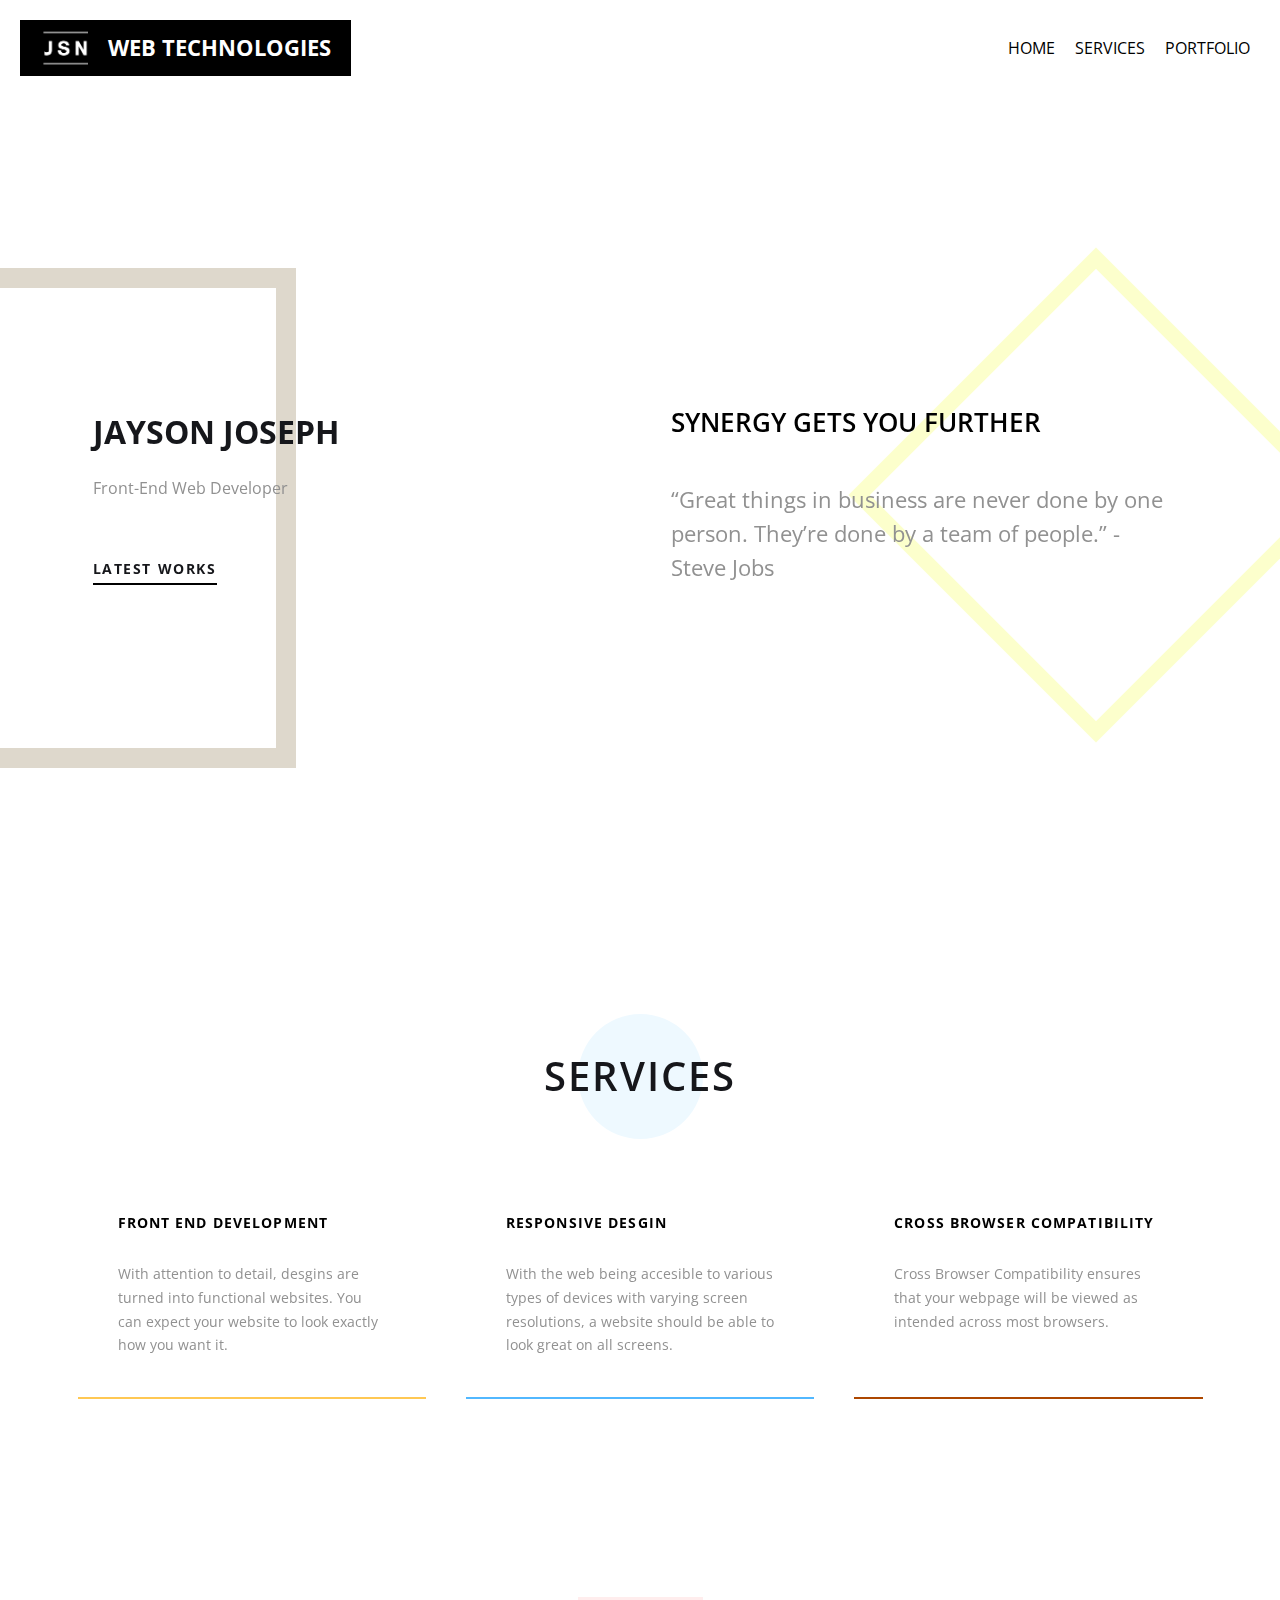
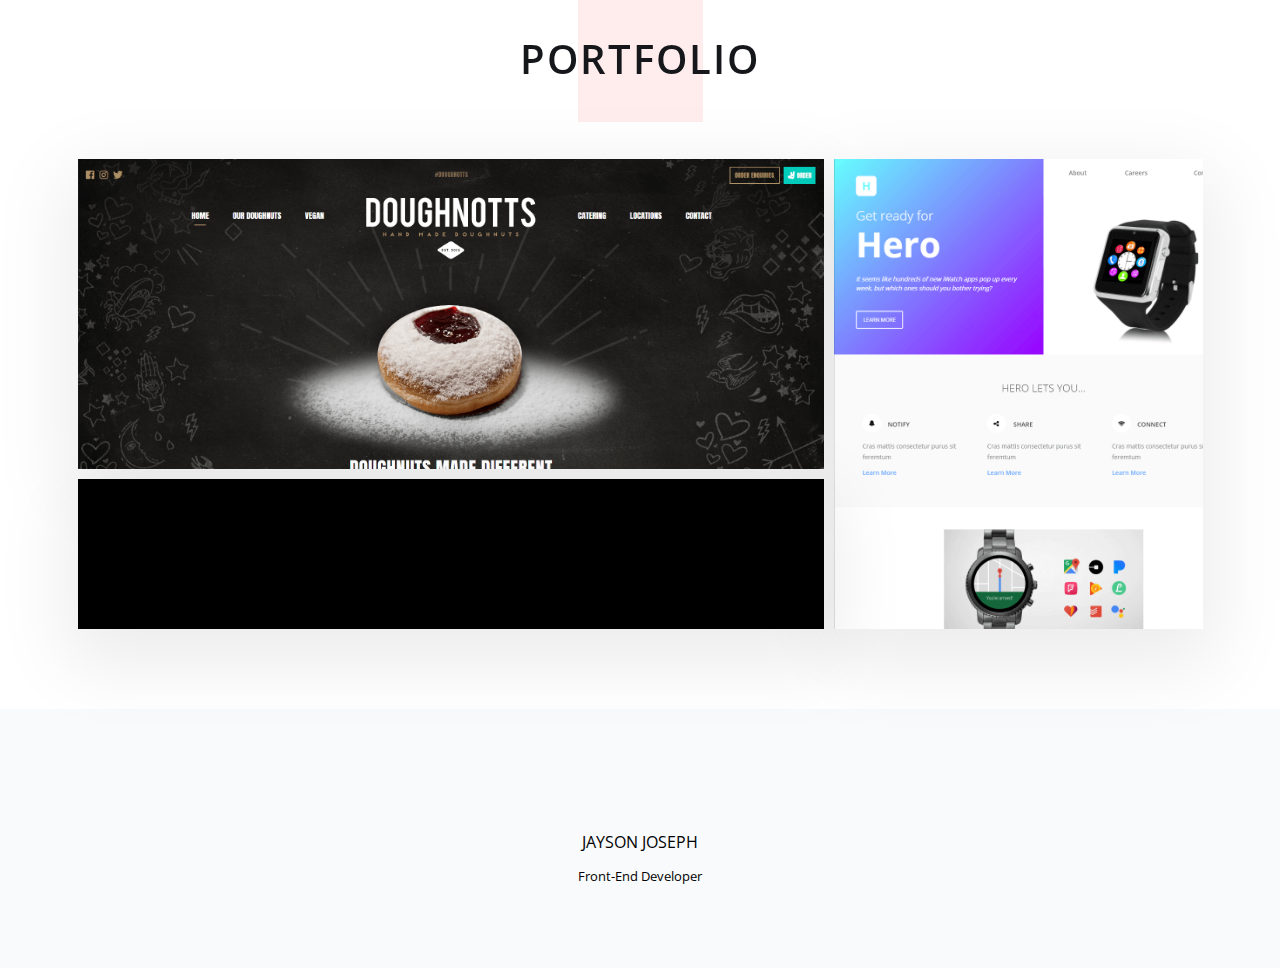
<file: index.html>
<!DOCTYPE html>
<html lang='en'>
  <head>
    <title>Jayson Joseph - Frontend Developer | JSN Web Technologies</title>
    <meta charset='UTF-8'/>
    <meta name='viewport' content='width=device-width, user-scalable=no'>
    <!--Open Graph data-->
    <meta property='og:title' content='JSN Web Technologies'>
    <meta property='og:type' content='website'>
    <meta property='og:url' content='https://jsnweb.com/'>
    <meta property='og:image' content='https://jsnweb.com/imgs/jsn-logo.png'>
    <meta property='og:image:type' content='image/png'>
    <meta property='og:image:width' content='500'>
    <meta property='og:image:height' content='500'>
    <meta property='og:description' content='Innovative web solutions for your business or company'>
    <meta property="og:site_name" content='https://jsnweb.com/'>
    <!--Stylesheet and fonts-->
    <link rel="stylesheet" href="https://use.fontawesome.com/releases/v5.3.1/css/all.css" integrity="sha384-mzrmE5qonljUremFsqc01SB46JvROS7bZs3IO2EmfFsd15uHvIt+Y8vEf7N7fWAU" crossorigin="anonymous">
    <link rel='stylesheet' type='text/css' href='css/style.css'>
    <!--Favicon-->
    <link rel="apple-touch-icon-precomposed" sizes="57x57" href="https://jsnweb.com/imgs/favicon/apple-touch-icon-57x57.png" />
    <link rel="apple-touch-icon-precomposed" sizes="114x114" href="https://jsnweb.com/imgs/favicon/apple-touch-icon-114x114.png" />
    <link rel="apple-touch-icon-precomposed" sizes="72x72" href="https://jsnweb.com/imgs/favicon/apple-touch-icon-72x72.png" />
    <link rel="apple-touch-icon-precomposed" sizes="144x144" href="https://jsnweb.com/imgs/favicon/apple-touch-icon-144x144.png" />
    <link rel="apple-touch-icon-precomposed" sizes="60x60" href="https://jsnweb.com/imgs/favicon/apple-touch-icon-60x60.png" />
    <link rel="apple-touch-icon-precomposed" sizes="120x120" href="https://jsnweb.com/imgs/favicon/apple-touch-icon-120x120.png" />
    <link rel="apple-touch-icon-precomposed" sizes="76x76" href="https://jsnweb.com/imgs/favicon/apple-touch-icon-76x76.png" />
    <link rel="apple-touch-icon-precomposed" sizes="152x152" href="https://jsnweb.com/imgs/favicon/apple-touch-icon-152x152.png" />
    <link rel="shortcut icon" type="image/png" href="https://jsnweb.com/imgs/favicon/favicon-196x196.png" sizes="196x196" />
    <link rel="shortcut icon" type="image/png" href="https://jsnweb.com/imgs/favicon/favicon-96x96.png" sizes="96x96" />
    <link rel="shortcut icon" type="image/png" href="https://jsnweb.com/imgs/favicon/favicon-32x32.png" sizes="32x32" />
    <link rel="shortcut icon" type="image/png" href="https://jsnweb.com/imgs/favicon/favicon-16x16.png" sizes="16x16" />
    <link rel="shortcut icon" type="image/png" href="https://jsnweb.com/imgs/favicon/favicon-128.png" sizes="128x128" />
    <meta name="application-name" content="JSN Web Technologies"/>
    <meta name="msapplication-TileColor" content="#000000" />
    <meta name="msapplication-TileImage" content="https://jsnweb.com/imgs/favicon/mstile-144x144.png" />
    <meta name="msapplication-square70x70logo" content="https://jsnweb.com/imgs/favicon/mstile-70x70.png" />
    <meta name="msapplication-square150x150logo" content="https://jsnweb.com/imgs/favicon/mstile-150x150.png" />
    <meta name="msapplication-wide310x150logo" content="https://jsnweb.com/imgs/favicon/mstile-310x150.png" />
    <meta name="msapplication-square310x310logo" content="https://jsnweb.com/imgs/favicon/mstile-310x310.png" />
  </head>
  <body>
    <header>
      <div class='logo'>
        <a href='index.html'></a>
        <a href='index.html' class='name'>
          Web Technologies
        </a>
      </div>
      <div class='header-menu'>
        <a href='#'>Home</a>
        <a href='#services'>Services</a>
        <a href='#portfolio'>Portfolio</a>
        <!--<a href='#experience'>Experience</a>
        <a href='#blog'>Blog</a>
        <a href='#testimonials'>Testimonials</a>-->
      </div>
      <div class='menu-btn'>
        <i class="fas fa-bars"></i>
      </div>
    </header>
    <div class='mobile-menu'>
      <a href='#'>Home</a>
      <a href='#services'>Services</a>
      <a href='#portfolio'>Portfolio</a>
      <!--<a href='#experience'>Experience</a>
      <a href='#blog'>Blog</a>
      <a href='#testimonials'>Testimonials</a>-->
    </div>
    <div class='mob-menu-underlay'></div>
    <section id='top'>
      <div class='container'>
        <div class='info'>
          <div class='style-rectangle'></div>
          <h1>Jayson Joseph</h1>
          <p>Front-End Web Developer</p>
          <a href='#portfolio'>Latest Works</a>
        </div>
        <div class='img'>
          <div class="style-rectangle"></div>
          <div class='quote'>
            <h1>Synergy gets you further</h1>
            <p>
              “Great things in business are never done by one person. They’re done by a team of people.” - Steve Jobs
            </p>
          </div>
        </div>
      </div>
    </section>
    <section id='services'>
      <div class='container'>
        <div class='title'>
          <div class='circle'></div>
          <h2>Services</h2>
        </div>
        <div class='services-container'>
          <div class='service blue'>
            <i class="fas fa-code"></i>
            <!-- <i class="fas fa-trophy"></i> -->
            <h4>Front End Development</h4>
            <p>With attention to detail, desgins are turned into functional websites. You can expect your website to look exactly how you want it.</p>
          </div>
          <div class='service red'>
            <!-- <i class="fas fa-plane"></i> -->
            <i class="fas fa-tablet-alt"></i>
            <h4>Responsive Desgin</h4>
            <p>With the web being accesible to various types of devices with varying screen resolutions, a website should be able to look great on all screens.</p>
          </div>
          <div class='service yellow'>
            <!-- <i class="fas fa-money-check-alt"></i> -->
            <i class="fas fa-globe"></i>
            <!-- <i class="fas fa-desktop"></i> -->
            <!-- <i class="fab fa-firefox"></i> -->
            <h4>Cross Browser Compatibility</h4>
            <p>Cross Browser Compatibility ensures that your webpage will be viewed as intended across most browsers.</p>
          </div>
        </div>
      </div>
    </section>
    <section id='portfolio'>
      <div class='container'>
        <div class='title'>
          <div class='sqaure'></div>
          <h2>Portfolio</h2>
        </div>
        <div class='portfolio-container'>
          <a href='portfolio/doughnotts-preview.html' class='box image1'>
            <div class='image'>
              <div class='hover-bg'>
                <div class='title'>
                  <div class='panel-text'>Doughnotts</div>
                </div>
              </div>
            </div>
          </a>
          <a href='portfolio/hero-preview.html' class='box image2'>
            <div class='image'>
              <div class='hover-bg'>
                <div class='title'>
                  <div class='panel-text'>Hero</div>
                </div>
              </div>
            </div>
          </a>
          <a href='#' class='box image3'>
            <div class='image'>
              <div class='hover-bg'>
                <div class='title'>
                  <div class='panel-text'>(Coming Soon)</div>
                </div>
              </div>
            </div>
          </a>
          <a href='#' class='box image4'>
            <div class='image'>
              <div class='hover-bg'>
                <div class='title'>
                  <div class='panel-text'>Ecommerce</div>
                </div>
              </div>
            </div>
          </a>
          <a href='#' class='box image5'>
            <div class='image'>
              <div class='hover-bg'>
                <div class='title'>
                  <div class='panel-text'>Ecommerce</div>
                </div>
              </div>
            </div>
          </a>
          <a href='#' class='box image6'>
            <div class='image'>
              <div class='hover-bg'>
                <div class='title'>
                  <div class='panel-text'>Ecommerce</div>
                </div>
              </div>
            </div>
          </a>
          <a href='#' class='box image7'>
            <div class='image'>
              <div class='hover-bg'>
                <div class='title'>
                  <div class='panel-text'>Ecommerce</div>
                </div>
              </div>
            </div>
          </a>
        </div>
      </div>
    </section>
    <section id='experience-section'>
      <div class='container'>
        <div class='large-title'>
          Experience
        </div>
        <div class='experience-container'>
          <div class='large-icons'>
            <div class='square'>
              <div class='blue-box'>
                Experience
              </div>
            </div>
            <div class='circle'>
              <div class='white-box'>
                Awards
              </div>
            </div>
            <div class='triangle'>
              <div class='triangle-box'>
                <div class='text'>Work</div>
              </div>
            </div>
          </div>
          <div class='info'>
            <div class='info-box'>
              <h4>Graphic Artist - Devserweb</h4>
              <span class='date'>June 2012 - July 2013</span>
              <p>Lorem ipsum dolor sit amet, consectetur adipisicing elit, sed do eiusmod tempor incididunt ut labore et dolore magna aliqua.</p>
            </div>
            <div class='info-box'>
              <h4>Senior Graphic Artist - Lulami & Tech</h4>
              <span class='date'>June 2012 - July 2013</span>
              <p>Lorem ipsum dolor sit amet, consectetur adipisicing elit, sed do eiusmod tempor incididunt ut labore et dolore magna aliqua.</p>
            </div>
            <div class='info-box'>
              <h4>UX Engineer</h4>
              <span class='date'>June 2012 - July 2013</span>
              <p>Lorem ipsum dolor sit amet, consectetur adipisicing elit, sed do eiusmod tempor incididunt ut labore et dolore magna aliqua.</p>
            </div>
          </div>
        </div>
      </div>
    </section>
    <section id='blog'>
      <div class='container'>
        <div class='title'>
          <h1>Blog</h1>
        </div>
        <div class='blog-container'>
          <a href='blog/#' class='post'>
            <div class='post-img' style='background: url("https://jelvix.com/images/blog/5a186830155ab.jpg");'></div>
            <div class='details'>
              <h4>JS Frameworks</h4>
              <p>Lorem ipsum dolor sit amet, consectetur adipisicing elit, sed do eiusmod tempor incididunt ut labore et dolore magna aliqua. Ut enim ad minim veniam, quis nostrud exercitation ullamco laboris nisi ut aliquip ex ea commodo consequat.
                 Duis aute irure dolor in reprehenderit in voluptate velit esse cillum dolore eu fugiat nulla pariatur. Excepteur sint occaecat cupidatat non proident, sunt in culpa qui officia deserunt mollit anim id est laborum.
              </p>
              <p>Lorem ipsum dolor sit amet, consectetur adipisicing elit, sed do eiusmod tempor incididunt ut labore et dolore magna aliqua. Ut enim ad minim veniam, quis nostrud exercitation ullamco laboris nisi ut aliquip ex ea commodo consequat.
                 Duis aute irure dolor in reprehenderit in voluptate velit esse cillum dolore eu fugiat nulla pariatur. Excepteur sint occaecat cupidatat non proident, sunt in culpa qui officia deserunt mollit anim id est laborum.
              </p>
              <!--<a href='#'></a>-->
            </div>
            <div class='read-more'>
              <div class='button'>
                Read More
              </div>
            </div>
          </a>
          <a href='blog/#' class='post'>
            <div class='post-img' style='background: url("https://jelvix.com/images/blog/5a186830155ab.jpg");'></div>
            <div class='details'>
              <h4>JS Frameworks</h4>
              <p>Lorem ipsum dolor sit amet, consectetur adipisicing elit, sed do eiusmod tempor incididunt ut labore et dolore magna aliqua. Ut enim ad minim veniam, quis nostrud exercitation ullamco laboris nisi ut aliquip ex ea commodo consequat.
                 Duis aute irure dolor in reprehenderit in voluptate velit esse cillum dolore eu fugiat nulla pariatur. Excepteur sint occaecat cupidatat non proident, sunt in culpa qui officia deserunt mollit anim id est laborum.
              </p>
              <p>Lorem ipsum dolor sit amet, consectetur adipisicing elit, sed do eiusmod tempor incididunt ut labore et dolore magna aliqua. Ut enim ad minim veniam, quis nostrud exercitation ullamco laboris nisi ut aliquip ex ea commodo consequat.
                 Duis aute irure dolor in reprehenderit in voluptate velit esse cillum dolore eu fugiat nulla pariatur. Excepteur sint occaecat cupidatat non proident, sunt in culpa qui officia deserunt mollit anim id est laborum.
              </p>
              <!--<a href='#'></a>-->
            </div>
            <div class='read-more'>
              <div class='button'>
                Read More
              </div>
            </div>
          </a>
          <a href='blog/#' class='post'>
            <div class='post-img' style='background: url("https://jelvix.com/images/blog/5a186830155ab.jpg");'></div>
            <div class='details'>
              <h4>JS Frameworks</h4>
              <p>Lorem ipsum dolor sit amet, consectetur adipisicing elit, sed do eiusmod tempor incididunt ut labore et dolore magna aliqua. Ut enim ad minim veniam, quis nostrud exercitation ullamco laboris nisi ut aliquip ex ea commodo consequat.
                 Duis aute irure dolor in reprehenderit in voluptate velit esse cillum dolore eu fugiat nulla pariatur. Excepteur sint occaecat cupidatat non proident, sunt in culpa qui officia deserunt mollit anim id est laborum.
              </p>
              <p>Lorem ipsum dolor sit amet, consectetur adipisicing elit, sed do eiusmod tempor incididunt ut labore et dolore magna aliqua. Ut enim ad minim veniam, quis nostrud exercitation ullamco laboris nisi ut aliquip ex ea commodo consequat.
                 Duis aute irure dolor in reprehenderit in voluptate velit esse cillum dolore eu fugiat nulla pariatur. Excepteur sint occaecat cupidatat non proident, sunt in culpa qui officia deserunt mollit anim id est laborum.
              </p>
              <!--<a href='#'></a>-->
            </div>
            <div class='read-more'>
              <div class='button'>
                Read More
              </div>
            </div>
          </a>
          <a href='blog/#' class='post'>
            <div class='post-img' style='background: url("https://jelvix.com/images/blog/5a186830155ab.jpg");'></div>
            <div class='details'>
              <h4>JS Frameworks</h4>
              <p>Lorem ipsum dolor sit amet, consectetur adipisicing elit, sed do eiusmod tempor incididunt ut labore et dolore magna aliqua. Ut enim ad minim veniam, quis nostrud exercitation ullamco laboris nisi ut aliquip ex ea commodo consequat.
                 Duis aute irure dolor in reprehenderit in voluptate velit esse cillum dolore eu fugiat nulla pariatur. Excepteur sint occaecat cupidatat non proident, sunt in culpa qui officia deserunt mollit anim id est laborum.
              </p>
              <p>Lorem ipsum dolor sit amet, consectetur adipisicing elit, sed do eiusmod tempor incididunt ut labore et dolore magna aliqua. Ut enim ad minim veniam, quis nostrud exercitation ullamco laboris nisi ut aliquip ex ea commodo consequat.
                 Duis aute irure dolor in reprehenderit in voluptate velit esse cillum dolore eu fugiat nulla pariatur. Excepteur sint occaecat cupidatat non proident, sunt in culpa qui officia deserunt mollit anim id est laborum.
              </p>
              <!--<a href='#'></a>-->
            </div>
            <div class='read-more'>
              <div class='button'>
                Read More
              </div>
            </div>
          </a>
          <a href='blog/#' class='post'>
            <div class='post-img' style='background: url("https://jelvix.com/images/blog/5a186830155ab.jpg");'></div>
            <div class='details'>
              <h4>JS Frameworks</h4>
              <p>Lorem ipsum dolor sit amet, consectetur adipisicing elit, sed do eiusmod tempor incididunt ut labore et dolore magna aliqua. Ut enim ad minim veniam, quis nostrud exercitation ullamco laboris nisi ut aliquip ex ea commodo consequat.
                 Duis aute irure dolor in reprehenderit in voluptate velit esse cillum dolore eu fugiat nulla pariatur. Excepteur sint occaecat cupidatat non proident, sunt in culpa qui officia deserunt mollit anim id est laborum.
              </p>
              <p>Lorem ipsum dolor sit amet, consectetur adipisicing elit, sed do eiusmod tempor incididunt ut labore et dolore magna aliqua. Ut enim ad minim veniam, quis nostrud exercitation ullamco laboris nisi ut aliquip ex ea commodo consequat.
                 Duis aute irure dolor in reprehenderit in voluptate velit esse cillum dolore eu fugiat nulla pariatur. Excepteur sint occaecat cupidatat non proident, sunt in culpa qui officia deserunt mollit anim id est laborum.
              </p>
              <!--<a href='#'></a>-->
            </div>
            <div class='read-more'>
              <div class='button'>
                Read More
              </div>
            </div>
          </a>
          <a href='blog/#' class='post'>
            <div class='post-img' style='background: url("https://jelvix.com/images/blog/5a186830155ab.jpg");'></div>
            <div class='details'>
              <h4>JS Frameworks</h4>
              <p>Lorem ipsum dolor sit amet, consectetur adipisicing elit, sed do eiusmod tempor incididunt ut labore et dolore magna aliqua. Ut enim ad minim veniam, quis nostrud exercitation ullamco laboris nisi ut aliquip ex ea commodo consequat.
                 Duis aute irure dolor in reprehenderit in voluptate velit esse cillum dolore eu fugiat nulla pariatur. Excepteur sint occaecat cupidatat non proident, sunt in culpa qui officia deserunt mollit anim id est laborum.
              </p>
              <p>Lorem ipsum dolor sit amet, consectetur adipisicing elit, sed do eiusmod tempor incididunt ut labore et dolore magna aliqua. Ut enim ad minim veniam, quis nostrud exercitation ullamco laboris nisi ut aliquip ex ea commodo consequat.
                 Duis aute irure dolor in reprehenderit in voluptate velit esse cillum dolore eu fugiat nulla pariatur. Excepteur sint occaecat cupidatat non proident, sunt in culpa qui officia deserunt mollit anim id est laborum.
              </p>
              <!--<a href='#'></a>-->
            </div>
            <div class='read-more'>
              <div class='button'>
                Read More
              </div>
            </div>
          </a>
        </div>
      </div>
    </section>
    <section id='testimonials'>
      <div class='container'>
        <div class='title'>
          <div class='sqaure'></div>
          <h2>Testimonials</h2>
        </div>
        <div class='testimonials-container'>
          <div class='test-left test-aside'>
            <div class='person-img' style='background: url("https://d3iw72m71ie81c.cloudfront.net/male-30.jpg");'>
              <div class='hover-bg'>
                <div class='name'>James</div>
              </div>
            </div>
          </div>
          <div class='test-center'>
            <div class='header'>
              <div class='img' style='background: url("https://d3iw72m71ie81c.cloudfront.net/female-101.jpg");'></div>
              <div class='info'>
                <h4>Raul Rodriguez</h4>
                <span>CEO, Nike</span>
              </div>
            </div>
            <p>
              Lorem ipsum dolor sit amet, consectetur adipisicing elit, sed do eiusmod tempor incididunt ut labore et dolore magna aliqua. Ut enim ad minim veniam, quis nostrud exercitation ullamco laboris nisi ut aliquip ex ea commodo consequat. Duis aute irure dolor in reprehenderit in voluptate velit esse cillum dolore eu fugiat nulla pariatur. Excepteur sint occaecat cupidatat non proident, sunt in culpa qui officia deserunt mollit anim id est laborum.
            </p>
          </div>
          <div class='test-right test-aside'>
            <div class='person-img' style='background: url("https://d3iw72m71ie81c.cloudfront.net/male-87.jpg");'>
              <div class='hover-bg'>
                <div class='name'>Smith</div>
              </div>
            </div>
          </div>
        </div>
      </div>
    </section>
    <footer>
      <div class='socials'>
        <a href='https://www.linkedin.com/in/jayson-joseph-6b1367161/' target='_blank'>
          <i class="fab fa-linkedin"></i>
        </a>
        <!-- <a href='http://www.dribbble.com'>
          <i class="fab fa-dribbble"></i>
        </a> -->
        <!-- <a href='http://www.twitter.com'>
          <i class="fab fa-twitter"></i>
        </a> -->
        <!-- <a href='http://www.instagram.com'>
          <i class="fab fa-instagram"></i>
        </a> -->
        <a href='https://github.com/JaysonJoseph10/' target='_blank'>
          <i class="fab fa-github-square"></i>
        </a>
      </div>
      <h5>Jayson Joseph</h5>
      <h6>Front-End Developer</h6>
    </footer>
    <script src='js/script.js'></script>
  </body>
</html>
</file>
<file: css/style.css>
@import 'reset.css';
@import url('https://fonts.googleapis.com/css?family=Open+Sans:300,400,600,600i,700');
@import 'landing-page/top.css';
@import 'landing-page/services.css';
@import 'landing-page/portfolio.css';
@import 'landing-page/experience.css';
@import 'landing-page/blog.css';
@import 'landing-page/testimonials.css';
@import 'footer.css';
@import 'project-page-style/project-page.css';

.container {
  max-width: 1125px;
  margin: 0 auto;
  width: 100%;
}
header {
  display: flex;
  padding: 20px;
  justify-content: space-between;
  position: sticky;
  width: 100%;
  z-index: 10;
  top: 0;
  background-color: white;
}
header .logo {
  font-size: 1.5rem;
  font-weight: 700;
  text-transform: uppercase;
  color: white;
  display: flex;
  align-items: center;
  background-color: black;
  max-height: 56px;
}
header .logo a:first-of-type {
  height: 56px;
  width: 68px;
  background-image: url('../imgs/jsn-logo.png');
  background-size: contain;
  background-repeat: no-repeat;
  background-position-x: 18px;
}
header .logo a.name {
  text-decoration: none;
  padding: 15px 20px;
  background-color: black;
  color: white;
  font-size: 90%;
}
header .header-menu {
  display: flex;
  justify-content: center;
  align-items: center;
  text-transform: uppercase;
}
header .header-menu a,
header .header-menu a:link{
  text-decoration: none;
  font-size: 1rem;
  color: black;
  padding: 0 10px;
  transition: all 0.15s ease-in-out;
}
header .header-menu a:hover {
  /* font-weight: 700; */
  color: /*rgba(53, 153, 255, 1)*/ /*rgb(253, 255, 53)*/ rgba(190, 178, 153, 1);
}
header .menu-btn {
  /* color: rgba(53, 162, 255, 1); */
  font-weight: 700;
  display: flex;
  justify-content: center;
  align-items: center;
  font-size: 2rem;
  padding: 15px;
  display: none;
  cursor: pointer;
  max-height: 56px;
}
header .menu-btn.activeBtn {
  color: rgba(190, 178, 153, 1);
}
.mobile-menu {
  display: none;
  flex-direction: column;
  padding: 40px 0;
  background-color: #FFF;
  position: absolute;
  height: 100vh;
  width: 50%;
  z-index: 10;
  top: 0;
  transform: translateX(-100%);
  transition: all 0.4s ease-in-out;
  position: fixed;
  bottom: 0;
}
.mobile-menu.active {
  transform: translateX(0);
  -webkit-box-shadow: 2px 0px 78px -15px rgba(0,0,0,0.75);
  -moz-box-shadow: 2px 0px 78px -15px rgba(0,0,0,0.75);
  box-shadow: 2px 0px 78px -15px rgba(0,0,0,0.75);
}
.mobile-menu a {
  padding: 15px;
  text-decoration: none;
  color: black;
}
.mobile-menu a:hover {
  text-decoration: none;
  background-color: rgba(190, 178, 153, 1);
  color: white;
}

.mob-menu-underlay {
  top: 0;
  width: 100%;
  height: 100vh;
  position: fixed;
  z-index: -1;
  background-color: rgba(0, 0, 0, 0);
  transition: .3s
}
.mob-menu-underlay.active {
  background-color: rgba(0, 0, 0, 0.4);
}

/*Tablets*/
@media only screen and (max-width: 960px) {
  .container {
    width: 100%;
  }
}

/* Mobile devices */
@media only screen and (max-width: 767px) {
  header .header-menu {
    display: none;

  }
  .mobile-menu {
    /* display: block; */
  }
  header .menu-btn {
    color: /*rgba(53, 162, 255, 0.6)*/ #16171b;
    font-weight: 700;
    display: flex;
    justify-content: center;
    align-items: center;
    font-size: 1.7rem;
    padding: 15px;
    transition: all 0.2s ease-in-out;
  }
  /* header .menu-btn:hover {
    color: rgba(190, 178, 153, 1);
  } */
  header .logo {
    font-size: 1.5rem;
  }
  header .logo a:first-of-type {
    background-position-x: 2px;
    width: 60px;
  }
  header .logo a:last-of-type {
    display: none;
  }
  .mobile-menu {
    display: flex;
  }
}
</file>
